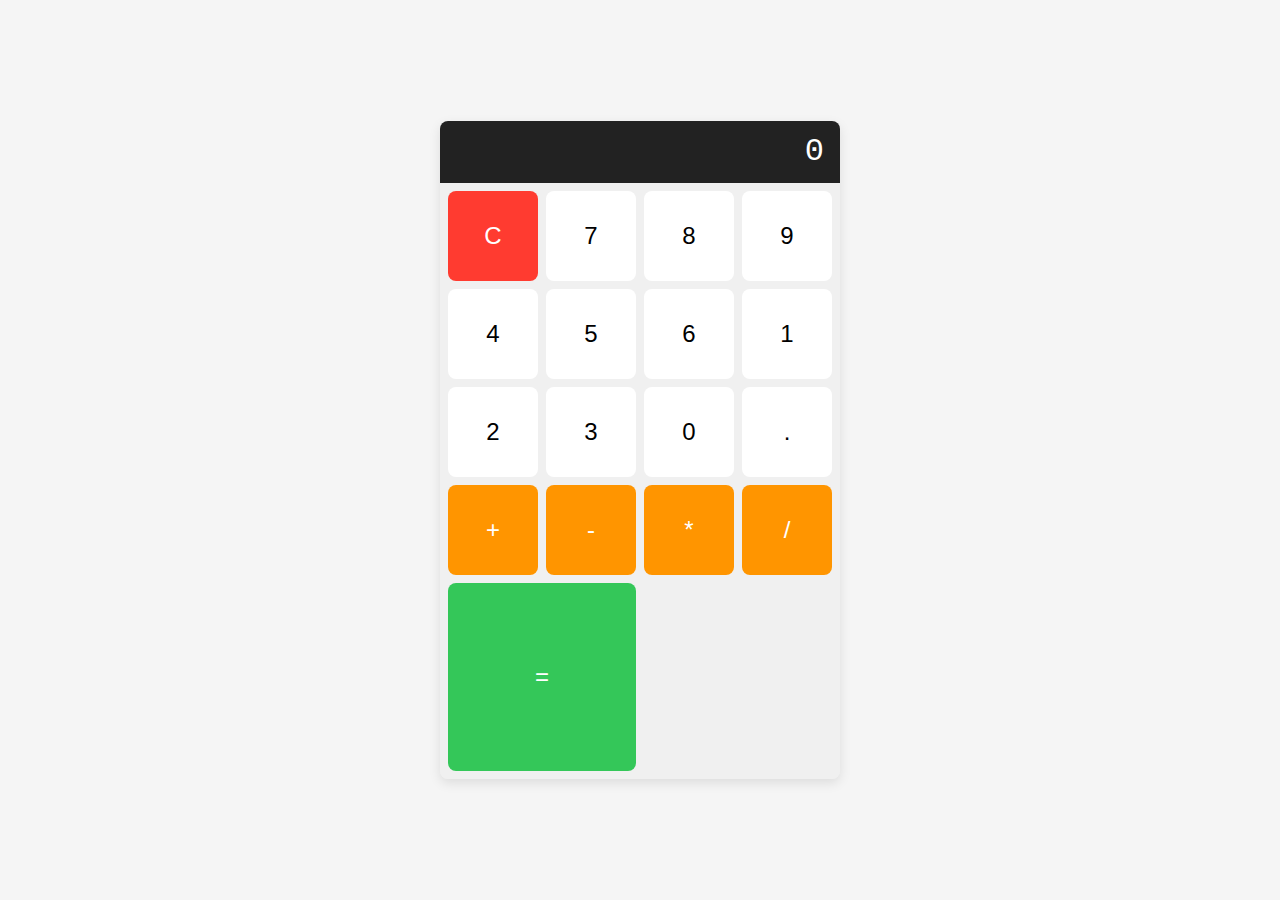
<file: pre_generated_project_calculator/index.html>
<!DOCTYPE html>
<html lang="en">
<head>
    <meta charset="UTF-8">
    <meta name="viewport" content="width=device-width, initial-scale=1.0">
    <title>SimpleCalc</title>
    <link rel="stylesheet" href="style.css">
</head>
<body>
    <div class="calculator">
        <input type="text" id="display" class="display" readonly>
        <div class="keypad">
            <!-- Clear -->
            <button class="btn clear" data-value="C">C</button>
            <!-- Digits 7-9 -->
            <button class="btn digit" data-value="7">7</button>
            <button class="btn digit" data-value="8">8</button>
            <button class="btn digit" data-value="9">9</button>
            <!-- Digits 4-6 -->
            <button class="btn digit" data-value="4">4</button>
            <button class="btn digit" data-value="5">5</button>
            <button class="btn digit" data-value="6">6</button>
            <!-- Digits 1-3 -->
            <button class="btn digit" data-value="1">1</button>
            <button class="btn digit" data-value="2">2</button>
            <button class="btn digit" data-value="3">3</button>
            <!-- Zero, decimal -->
            <button class="btn digit" data-value="0">0</button>
            <button class="btn digit" data-value=".">.</button>
            <!-- Operators -->
            <button class="btn operator" data-value="+">+</button>
            <button class="btn operator" data-value="-">-</button>
            <button class="btn operator" data-value="*">*</button>
            <button class="btn operator" data-value="/">/</button>
            <!-- Equals -->
            <button class="btn equals" data-value="=">=</button>
        </div>
    </div>
    <script src="script.js"></script>
</body>
</html>
</file>
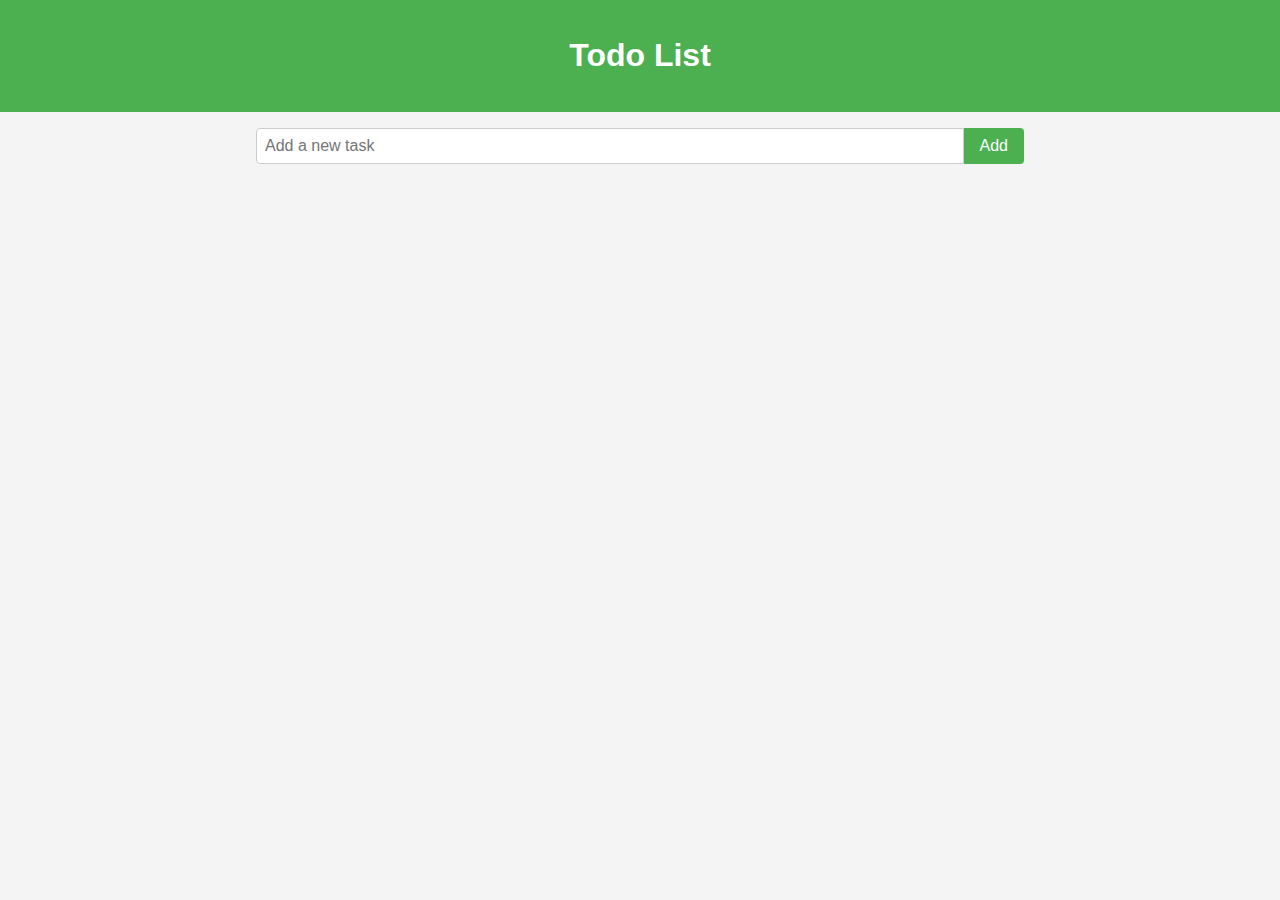
<file: pre_generated_project_todo_app/index.html>
<!DOCTYPE html>
<html lang="en">
<head>
    <meta charset="UTF-8">
    <meta http-equiv="X-UA-Compatible" content="IE=edge">
    <meta name="viewport" content="width=device-width, initial-scale=1.0">
    <title>TodoApp</title>
    <link rel="stylesheet" href="style.css">
</head>
<body>
    <header>
        <h1>Todo List</h1>
    </header>
    <main>
        <form id="task-form" aria-label="Add new task">
            <input type="text" id="new-task" placeholder="Add a new task" required>
            <button type="submit" id="add-button">Add</button>
        </form>
        <ul id="task-list" aria-label="Task list"></ul>
    </main>
    <script src="app.js"></script>
</body>
</html>
</file>
<file: pre_generated_project_todo_app/style.css>
/* Global styles */
body {
    margin: 0;
    font-family: Arial, Helvetica, sans-serif;
    background: #f4f4f4;
    display: flex;
    flex-direction: column;
    align-items: center;
    min-height: 100vh;
}

header {
    width: 100%;
    background: #4CAF50;
    color: white;
    padding: 1rem;
    text-align: center;
}

main {
    flex: 1;
    display: flex;
    flex-direction: column;
    justify-content: flex-start;
    align-items: center;
    width: 100%;
    max-width: 800px;
    padding: 1rem;
    box-sizing: border-box;
}

/* Form styling */
#task-form {
    display: flex;
    width: 100%;
    margin-bottom: 1rem;
}
#task-form input[type="text"] {
    flex: 1;
    padding: 0.5rem;
    font-size: 1rem;
    border: 1px solid #ccc;
    border-radius: 4px 0 0 4px;
    outline: none;
}
#task-form button {
    padding: 0.5rem 1rem;
    font-size: 1rem;
    border: none;
    background: #4CAF50;
    color: white;
    cursor: pointer;
    border-radius: 0 4px 4px 0;
}
#task-form button:hover {
    background: #45a049;
}

/* Task list styling */
#task-list {
    list-style: none;
    padding: 0;
    width: 100%;
}
.task-item {
    padding: 0.75rem;
    margin-bottom: 0.5rem;
    background: #fff;
    border: 1px solid #ddd;
    border-radius: 4px;
    display: flex;
    align-items: center;
    justify-content: space-between;
    cursor: pointer;
}
.task-item:hover {
    background: #f1f1f1;
}

.completed {
    text-decoration: line-through;
    opacity: 0.6;
}

/* Responsive design */
@media (max-width: 600px) {
    #task-form {
        flex-direction: column;
    }
    #task-form input[type="text"], #task-form button {
        width: 100%;
        border-radius: 4px;
        margin-bottom: 0.5rem;
    }
    #task-form button {
        border-radius: 4px;
    }
}
</file>
<file: pre_generated_project_calculator/style.css>
/* Global resets and root variables */
* {
    box-sizing: border-box;
    margin: 0;
    padding: 0;
}

:root {
    /* Color palette – light theme defaults */
    --bg: #f5f5f5;
    --display-bg: #222222;
    --display-color: #ffffff;
    --btn-bg: #f0f0f0;
    --btn-hover-bg: #d4d4d4;
    --btn-color: #333333;
    --operator-bg: #ff9500;
    --operator-color: #ffffff;
    --digit-bg: #ffffff;
    --digit-color: #000000;
    --clear-bg: #ff3b30;
    --clear-color: #ffffff;
    --equals-bg: #34c759;
    --equals-color: #ffffff;
    --error-bg: #ffebeb;
    --error-color: #d8000c;
    --focus-color: #3399ff;

    /* Sizing */
    --font-base: 1rem;
    --font-display: 2rem;
    --font-button: 1.5rem;
    --spacing: 0.5rem;
    --border-radius: 0.5rem;
}

/* Dark mode overrides */
body.dark {
    --bg: #121212;
    --display-bg: #1e1e1e;
    --display-color: #e0e0e0;
    --btn-bg: #2c2c2c;
    --btn-hover-bg: #3a3a3a;
    --btn-color: #e0e0e0;
    --operator-bg: #ff9500;
    --operator-color: #ffffff;
    --digit-bg: #1e1e1e;
    --digit-color: #e0e0e0;
    --clear-bg: #ff3b30;
    --clear-color: #ffffff;
    --equals-bg: #34c759;
    --equals-color: #ffffff;
}

body {
    display: flex;
    align-items: center;
    justify-content: center;
    min-height: 100vh;
    background: var(--bg);
    font-family: Arial, Helvetica, sans-serif;
    font-size: var(--font-base);
    color: var(--display-color);
}

/* Calculator container – centered, responsive */
.calculator {
    display: flex;
    flex-direction: column;
    background: var(--btn-bg);
    border-radius: var(--border-radius);
    box-shadow: 0 4px 12px rgba(0, 0, 0, 0.1);
    overflow: hidden;
    width: 100%;
    max-width: 400px;
    margin: var(--spacing);
}

/* Display input */
.display {
    background: var(--display-bg);
    color: var(--display-color);
    font-size: var(--font-display);
    text-align: right;
    padding: 0.75rem 1rem;
    min-height: 3rem;
    line-height: 1.2;
    overflow-x: auto;
    font-family: "Courier New", Courier, monospace;
    border: none;
    cursor: default;
}

.display:focus {
    outline: 2px solid var(--focus-color);
    outline-offset: 2px;
}

.display.error {
    background: var(--error-bg);
    color: var(--error-color);
}

/* Keypad grid */
.keypad {
    display: grid;
    grid-template-columns: repeat(4, 1fr);
    gap: var(--spacing);
    padding: var(--spacing);
    background: var(--btn-bg);
}

/* Base button styling */
.btn {
    font-size: var(--font-button);
    aspect-ratio: 1;
    border: none;
    border-radius: var(--border-radius);
    background: var(--btn-bg);
    color: var(--btn-color);
    cursor: pointer;
    transition: background 0.2s, transform 0.1s;
    display: flex;
    align-items: center;
    justify-content: center;
}

.btn:hover,
.btn:focus {
    background: var(--btn-hover-bg);
    outline: none;
    transform: translateY(1px);
}

/* Digit buttons */
.btn.digit {
    background: var(--digit-bg);
    color: var(--digit-color);
}

.btn.digit:hover {
    background: var(--digit-bg);
}

/* Operator buttons */
.btn.operator {
    background: var(--operator-bg);
    color: var(--operator-color);
}

.btn.operator:hover {
    background: #e08900; /* slightly darker accent */
}

/* Clear button */
.btn.clear {
    background: var(--clear-bg);
    color: var(--clear-color);
}

.btn.clear:hover {
    background: #e03228; /* darker red */
}

/* Equals button – spans two columns */
.btn.equals {
    background: var(--equals-bg);
    color: var(--equals-color);
    grid-column: span 2;
}

.btn.equals:hover {
    background: #28a745; /* darker green */
}

/* Placeholder (for layout consistency) */
.placeholder {
    visibility: hidden;
}

/* Focus-visible for accessibility */
.btn:focus-visible {
    outline: 2px solid var(--focus-color);
    outline-offset: 2px;
}

/* Responsive adjustments */
@media (max-width: 600px) {
    .calculator {
        width: 90vw;
    }
    .display {
        font-size: 2.5rem;
    }
    .btn {
        font-size: 2rem;
        padding: 1.5rem;
    }
    .keypad {
        gap: 0.25rem;
        padding: 0.25rem;
    }
}

/* Additional smaller breakpoints */
@media (max-width: 480px) {
    .btn {
        font-size: 1.75rem;
        padding: 1rem;
    }
}

@media (max-width: 350px) {
    :root {
        --font-display: 1.5rem;
        --font-button: 1.2rem;
    }
    .calculator {
        margin: 0.25rem;
    }
    .display {
        padding: 0.5rem 0.75rem;
    }
    .keypad {
        gap: 0.25rem;
        padding: 0.25rem;
    }
}
</file>
